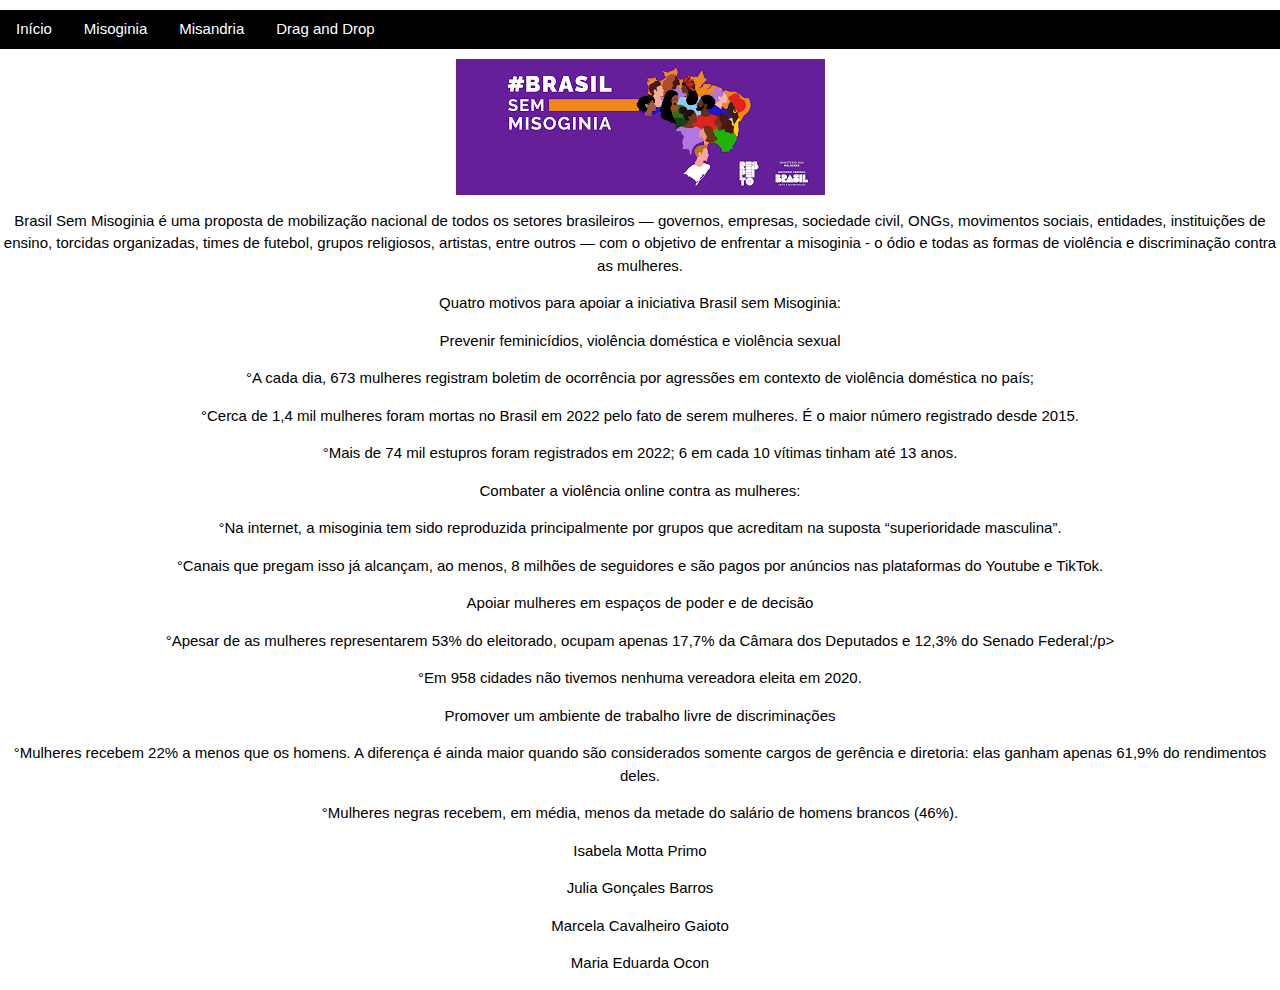
<file: index.html>
<html>

<head>
    <link rel="stylesheet" href="./css/estilo.css">
    <link rel="stylesheet" href="https://www.w3schools.com/w3css/4/w3.css">
    <script src="./js/main.js"></script>
    <center>
        <title>Misoginia x Misandria</title>


<body class="body">
    <h1></h1>


    </head>

    <body>
        <div class="w3-bar w3-black">
            <a href="index.html" class="w3-bar-item w3-button">Início</a>
            <a href="./index2.html" class="w3-bar-item w3-button">Misoginia</a>
            <a href="./index2.html" class="w3-bar-item w3-button">Misandria</a>
            <a href="./index2.html" class="w3-bar-item w3-button">Drag and Drop</a>
        </div>
        <h1></h1>
        <img src="./img/download.png">


        <p>Brasil Sem Misoginia é uma proposta de mobilização nacional de todos os setores brasileiros — governos,
            empresas, sociedade civil, ONGs, movimentos sociais, entidades, instituições de ensino, torcidas
            organizadas, times de futebol, grupos religiosos, artistas, entre outros — com o objetivo de enfrentar a
            misoginia - o ódio e todas as formas de violência e discriminação contra as mulheres.</p>


        <p>Quatro motivos para apoiar a iniciativa Brasil sem Misoginia:</P>
        <p></p>
        <p>Prevenir feminicídios, violência doméstica e violência sexual</p>
        <p>°A cada dia, 673 mulheres registram boletim de ocorrência por agressões em contexto de violência doméstica no
            país;</p>
        <p> °Cerca de 1,4 mil mulheres foram mortas no Brasil em 2022 pelo fato de serem mulheres. É o maior número
            registrado desde 2015.</p>
        <p>°Mais de 74 mil estupros foram registrados em 2022; 6 em cada 10 vítimas tinham até 13 anos.</p>

        <p>Combater a violência online contra as mulheres:</P>
        <p>°Na internet, a misoginia tem sido reproduzida principalmente por grupos que acreditam na suposta
            “superioridade masculina”. </p>
        <p>°Canais que pregam isso já alcançam, ao menos, 8 milhões de seguidores e são pagos por anúncios nas
            plataformas do Youtube e TikTok. </p>

        <p>Apoiar mulheres em espaços de poder e de decisão </P>
        <p>°Apesar de as mulheres representarem 53% do eleitorado, ocupam apenas 17,7% da Câmara dos Deputados e 12,3%
            do Senado Federal;/p>
        <p>°Em 958 cidades não tivemos nenhuma vereadora eleita em 2020.</p>


        <p>Promover um ambiente de trabalho livre de discriminações</P>
        <p>°Mulheres recebem 22% a menos que os homens. A diferença é ainda maior quando são considerados somente cargos
            de gerência e diretoria: elas ganham apenas 61,9% do rendimentos deles.</p>
        <p>°Mulheres negras recebem, em média, menos da metade do salário de homens brancos (46%).</p>






        <p>Isabela Motta Primo</p>
        <p>Julia Gonçales Barros</p>
        <p>Marcela Cavalheiro Gaioto</p>
        <p>Maria Eduarda Ocon</p>



        </center>
    </body>

</html>
</file>
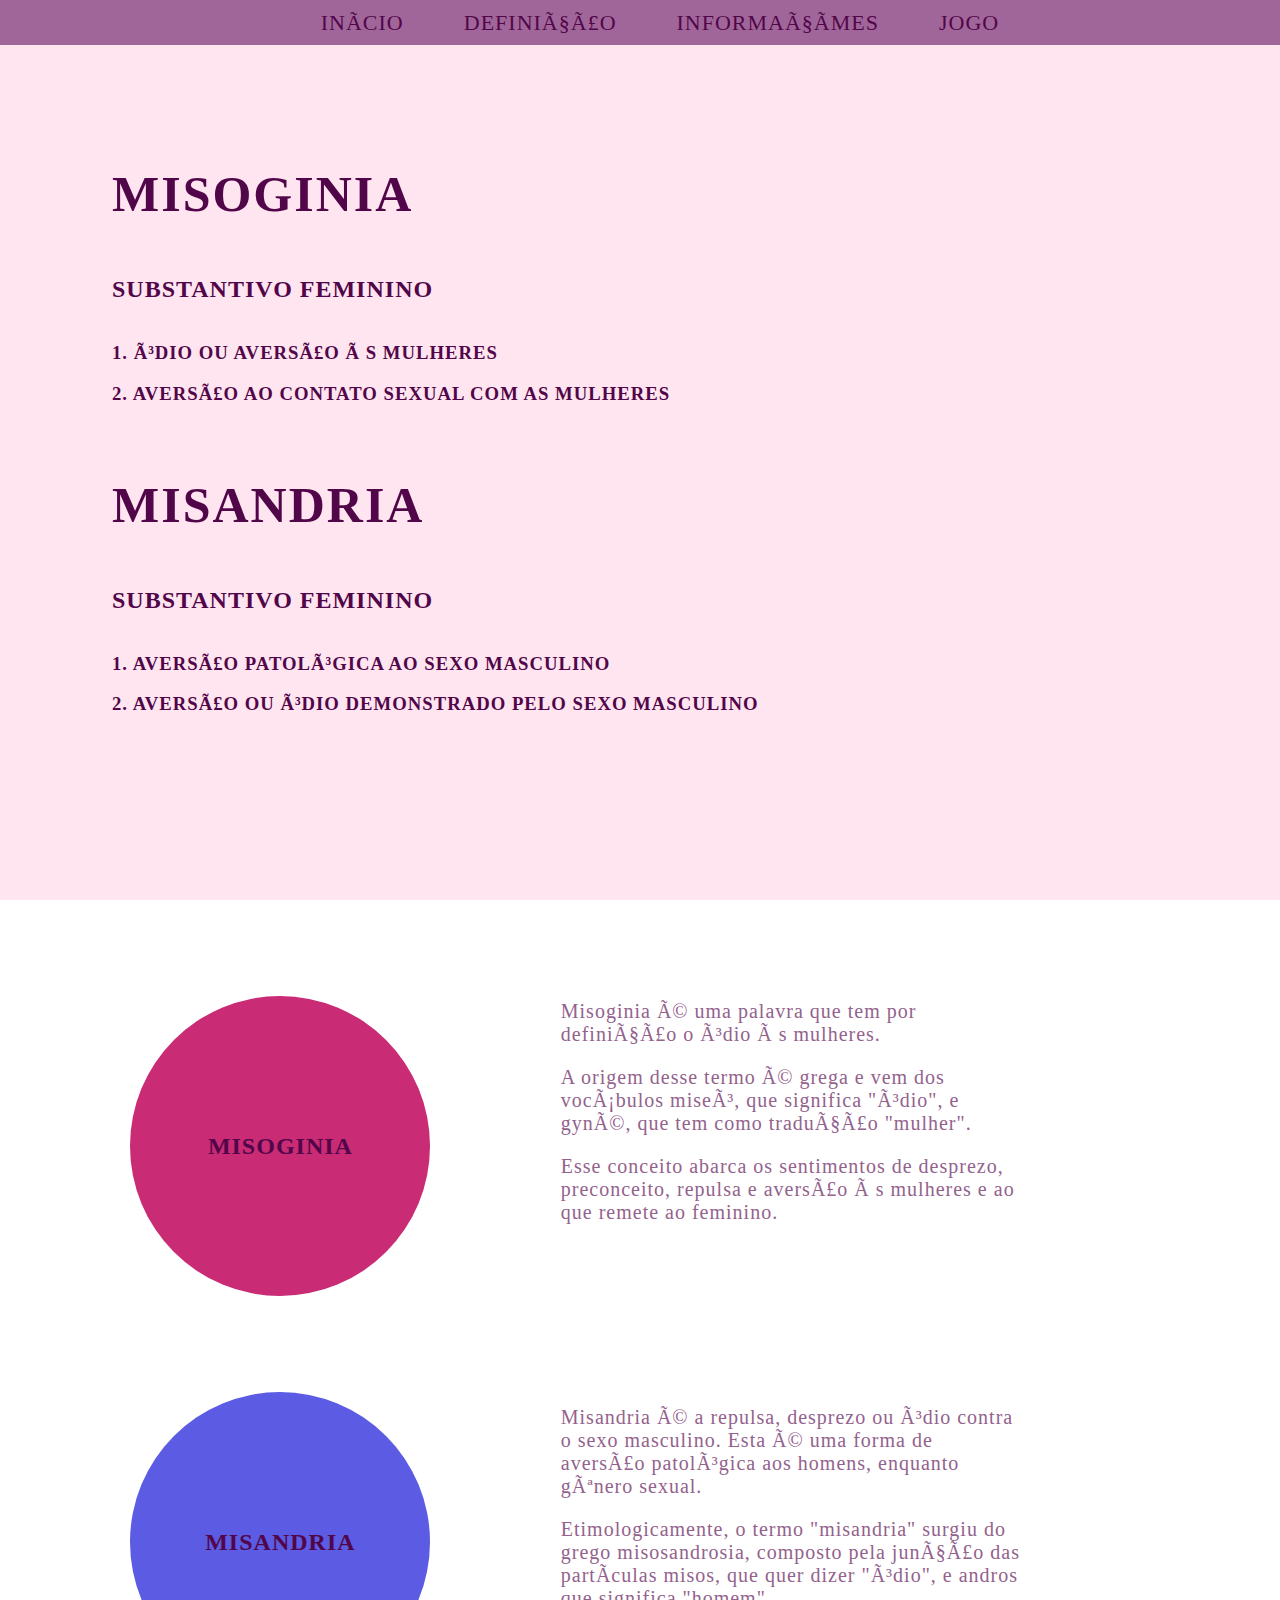
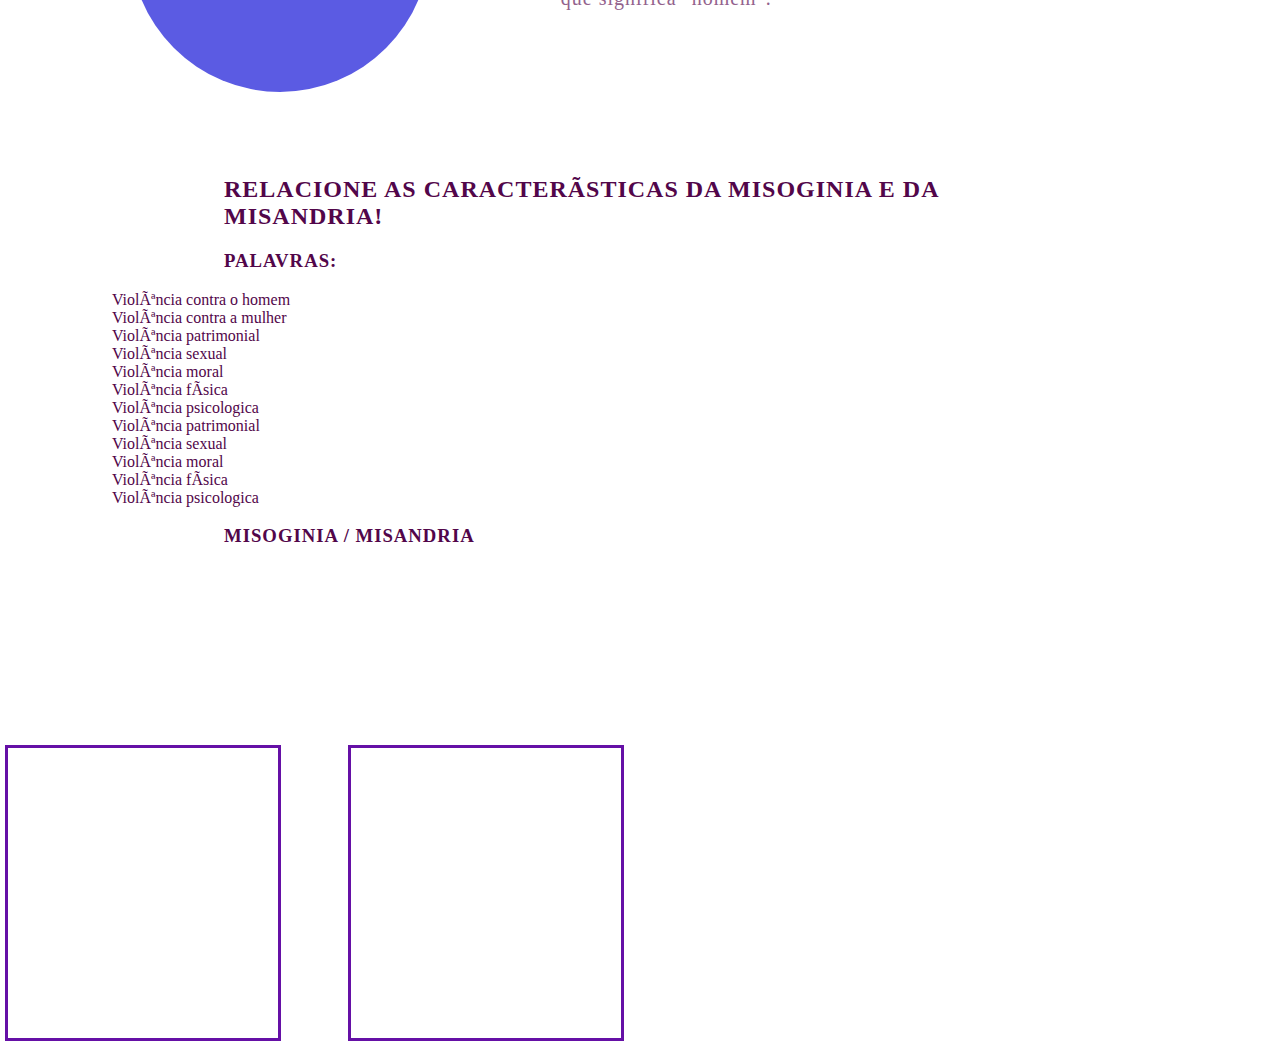
<file: index2.html>
<!DOCTYPE html>
<html lang="en">
<head>
    <meta charset="UTD-8">
    <meta name="viewport" content="width=device-width, initial-scale=1.0">
    <link rel="stylesheet" href="./css/style.css">
<script src="./js/main.js"></script>
    <title>Misoginia</title>
</head>
<body>
    <header class="header-container" id="Definição">
        <div class="Definição>
            <div class="menu"></div>
                <nav class="menu-items">
                    <ul>
                        <li>
                            <a href="index.html">Início</a>
                        </li>
                        <li>
                            <a href="#Definição">Definição</a>
                        </li>
                        <li>
                            <a href="#Informações">Informações</a>
                        </li>
                        <li>
                            <a href="#Jogo">Jogo</a>
                        </li>
                    </ul>
                </nav>
            </div>
        </div>
        <h1>Misoginia</h1>
        <h2>substantivo feminino</h2>
        <h3> 1.
            ódio ou aversão às mulheres  <p>2.
            aversão ao contato sexual com as mulheres</h3>

        </div>
        <h1>Misandria</h1>
        <h2>substantivo feminino</h2>
        <h3> 1.
            Aversão patológica ao sexo masculino  <p>2.
                aversão ou ódio demonstrado pelo sexo masculino</h3>
                <div class="Social-media">
                </header>
                <main class="container" id="Informações">
                    <div class="card-container">
                        <div class="card1">
                            <div class="card-wrapper">
            
         <h2>Misoginia</h2>
                    <p> </p>
                </div>
            </div>
            <div class="card-text">
                Misoginia é uma palavra que tem por definição o ódio às mulheres. <p>A origem desse termo é grega e vem dos vocábulos miseó, que significa "ódio", e gyné, que tem como tradução "mulher". <p>Esse conceito abarca os sentimentos de desprezo, preconceito, repulsa e aversão às mulheres e ao que remete ao feminino.
            </div>
      
        </div>
            
                <main class="container" >
                    <div class="card-container">
                        <div class="card">
                            <div class="card-wrapper">
                                
                                <h2>Misandria</h2>
                                <p> </p>
                            </div>
                        </div>
                        <div class="card-text">
                            Misandria é a repulsa, desprezo ou ódio contra o sexo masculino. Esta é uma forma de aversão patológica aos homens, enquanto gênero sexual.<p> Etimologicamente, o termo "misandria" surgiu do grego misosandrosia, composto pela junção das partículas misos, que quer dizer "ódio", e andros que significa "homem".
                            </div>
                  
                        </div>
            
<div class="Social-media">
</header>
<main class="container" id="Jogo">
<div class="card-container">
   
        <div class="card-wrapper">
            
            <body onload="Jogo()">
                <h2>Relacione as características da misoginia e da misandria!</h2>
                <h3>Palavras:</h3>

        
                <table>
                        <tr>
                                <td>
                                        <div id="div1" ondrop="drop(event)" ondragover="allowDrop(event)">
        
                                                <p ondrop="drop(event)" ondragover="allowDrop(event)"></p>
        
                                        </div>
        
                                        <div id="div2" ondrop="drop(event)" ondragover="allowDrop(event)"></div>
                                </td>
        
        
        
                        </tr>
        
                        <div id="Jogo">
        
                                <div ondrop="drop(event)" ondragover="allowDrop(event)">
                                        <h draggable="true" ondragstart="drag(event)" id="drag1"> Violência contra o homem </h>
                                </div>
        
                                <div ondrop="drop(event)" ondragover="allowDrop(event)">
                                        <h draggable="true" ondragstart="drag(event)" id="drag2"> Violência contra a mulher
                                        </h>
                                </div>
                                <div ondrop="drop(event)" ondragover="allowDrop(event)">
                                        <h draggable="true" ondragstart="drag(event)" id="drag3"> Violência patrimonial </h>
                                </div>
                        </div>
        
        
                        <div ondrop="drop(event)" ondragover="allowDrop(event)">
                                <h draggable="true" ondragstart="drag(event)" id="drag4"> Violência sexual </h>
                        </div>
        
        
                        <div ondrop="drop(event)" ondragover="allowDrop(event)">
                                <h draggable="true" ondragstart="drag(event)" id="drag5"> Violência moral </h>
                        </div>
        
        
                        <div ondrop="drop(event)" ondragover="allowDrop(event)">
                                <h draggable="true" ondragstart="drag(event)" id="drag6"> Violência física </h>
                        </div>
        
        
                        <div ondrop="drop(event)" ondragover="allowDrop(event)">
                                <h draggable="true" ondragstart="drag(event)" id="drag7"> Violência psicologica </h>
                        </div>
        
                        <div ondrop="drop(event)" ondragover="allowDrop(event)">
                                <h draggable="true" ondragstart="drag(event)" id="drag8"> Violência patrimonial </h>
                        </div>
                </div>
        
        
                <div ondrop="drop(event)" ondragover="allowDrop(event)">
                        <h draggable="true" ondragstart="drag(event)" id="drag9"> Violência sexual </h>
                </div>
        
        
                <div ondrop="drop(event)" ondragover="allowDrop(event)">
                        <h draggable="true" ondragstart="drag(event)" id="drag10"> Violência moral </h>
                </div>
        
        
                <div ondrop="drop(event)" ondragover="allowDrop(event)">
                        <h draggable="true" ondragstart="drag(event)" id="drag11"> Violência física </h>
                </div>
        
        
                <div ondrop="drop(event)" ondragover="allowDrop(event)">
                        <h draggable="true" ondragstart="drag(event)" id="drag12"> Violência psicologica </h>
                </div>
        
                        </div>
                        <h3>Misoginia / Misandria</h3>
                
        </body>
        
        </html>
</file>
<file: css/estilo.css>
.cabecalho {
    font-family: Verdana, Geneva, Tahoma, sans-serif;
    background-color:	#ffffff(238, 234, 241);
    font-size: xx-large;
  }
  
  .corpo {
    background-color: 	#FA8072(0, 0, 0);
    text-align: center;
    font-size: medium;
    font-family: Verdana, Geneva, Tahoma, sans-serif;
  
  }
  
  .rodape {}
  
  .redes {
    background-color: #D8BFD8;
    color: rgb(0, 0, 0);
    border: 4px solid #B0E0E6;
    margin: 20px;
    padding: 20px;
  }
  
  .rede2 {
    background-color: #0000FF;
    color: rgb(0, 0, 0);
    border: 4px solid #B0E0E6;
    margin: 20px;
    padding: 20px;
  }
  
  .redes3 {
    background-color: #2E8B57;
    color: rgb(0, 0, 0);
    border: 4px solid #B0E0E6;
    margin: 20px;
    padding: 20px;
  }
  
  .redes4 {
    background-color: #FF4500;
    color: rgb(0, 0, 0);
    border: 4px solid #B0E0E6;
    margin: 20px;
    padding: 20px;
  }
  
  .table {
    border: 1px solid white;
    border-collapse: collapse;
    background-color: #96D4D4;
  }
  
  th,
  td {
    padding-top: 10px;
    padding-bottom: 20px;
    padding-left: 30px;
    padding-right: 40px;
  }
  
  table,
  th,
  td {
    border: 1px solid black;
    border-collapse: collapse;
  }
  button {
    font-family: "Absolute Blonde";
    color: rgb(255, 255, 255);
    font-size: 22px;
    border-radius: 30px;
    border: 2px solid #fff;
    background: #000000;
  }
  a{
    text-decoration: none;
  }
</file>
<file: css/style.css>
body{
    margin: 0;
    padding: 0;
    width: 100%;
    font-family: 'Poppins', sans-serif;
    color: rgb(82, 6, 74);
    font-family:Cambria, Cochin, Georgia, Times, 'Times New Roman', serif
}

.header-container {
    height: 100vh;
    background-color:#ffe5f0;   
    background-repeat: no-repeat;
    background-position: center;
    background-size: contain;
    display: flex;
    flex-direction: column;
    justify-content: center;
    align-items: flex-start;
    box-sizing: border-box;

    position: relative;
}

h1 {
    font-size: 50px;
    text-transform: uppercase;
    letter-spacing:  2px;
    padding: 0 112px;
}

h2 {
    text-transform: uppercase;
    letter-spacing:  1px;
    padding: 0 112px;
}

h3 {
    text-transform: uppercase;
    letter-spacing:  1px;
    padding: 0 112px;
}

.Social-media {
    margin-top: 1rem;
    display: flex;
    justify-content: center;
    align-items: center;
    gap: 10px;
    flex-wrap: wrap;
    padding: 0 112px;
}

.Social-media a {
    text-decoration: none;
    color: rgb(82, 6, 74);
    padding: 1rem 4rem;
    border: 1px dashed rgb(255, 182, 245);
    border-radius: 8px;
    width: 70px;
    text-align: center;
    align-items: center;
    justify-content: center;
    transition: background .5s ease-in-out, color .5s ease-in-out, font-size .5s ease-in-out;
}

a:hover {
    background-color:rgb(82, 6, 74);
    color: rgb(109, 96, 0);
    font-size: 18px;

}


.menu-items {
    position: fixed;
    top: 0%;
    margin-right: 10%;
    background-color:rgb(160, 102, 153);
    z-index: 100;
    height: 5%;
    width: 100%;
    display: flex;
    justify-content: center;
    align-items: center;
}

.menu-items ul {
    list-style-type: none;
    display: flex;
    flex-direction: row;
    gap: 60px;
}

.menu-items ul li a {
    color: rgb(82, 6, 74);
    text-decoration: none;
    text-transform: uppercase;
    letter-spacing: 1px;
    font-size: 22px;
    width: 100%;
}

.container {
    height: auto;
    width: 100%;
    display: flex;
    flex-direction: column;
    justify-content: space-evenly;
    margin: 3rem 0;
}

.card-container {
    display: flex;
    justify-content: space-evenly;
    align-items: center;
    width: 90%;
}

.card {
    width: 300px;
    height: 300px;
    border-radius: 100%;
    margin: 3rem 0 0 0;
    display: flex;
    align-items: center;
    justify-content: center;
    background-color: rgb(91, 91, 227);
  

}

.card1 {
    width: 300px;
    height: 300px;
    border-radius: 100%;
    margin: 3rem 0 0 0;
    display: flex;
    align-items: center;
    justify-content: center;
    background-color: rgb(201, 43, 117);

}

.card-text {
    width: 40%;
    font-size: 20px;
    letter-spacing: 1px;
    color: rgb(147, 98, 141);
}

#div1{
    width: 270px;
    height: 240px;
    border: 3px solid #6510a6;
    margin: 3px;
    display: inline-block;
    position: relative;
    padding-top: 50px;
    position: absolute;
  top: 235%;
  left: 35%;
  margin: 230px 0 0 -100px;
  }

  #div2{
    width: 270px;
    height: 240px;
    border: 3px solid #6510a6;
    margin: 3px;
    display: inline-block;
    position: relative;
    padding-top: 50px;
    position: absolute;
  top: 235%;
  left: 50%;
  margin: 230px 0 0 -635px;
  }

  .Jogo {
    text-align: center;
    font-family: Arial, sans-serif;
    width: 100px;
    height: 100px;
    margin: 10px;
}

button {
    background-color: #6a13db68;
    border: none;
    color: rgb(255, 255, 255);
    padding: 16px 32px;
    text-align: center;
    font-size: 16px;
    margin: 10px 23px;
    transition: transform 0.3s ease;
    border-radius: 70px;
    
}
</file>
